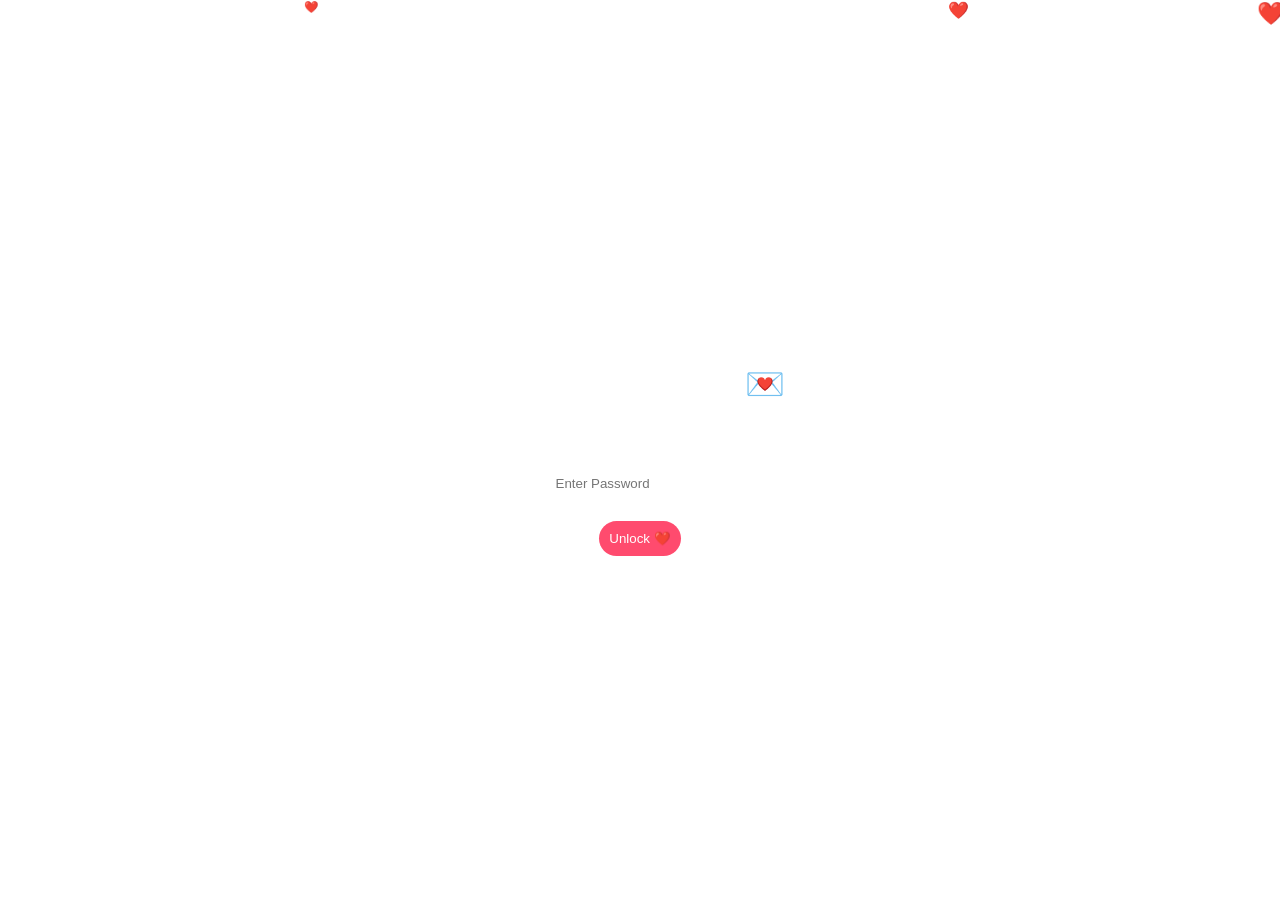
<file: index.html>
<!DOCTYPE html>
<html>
<head>
<title>For Bhoomi ❤️</title>
<link href="https://fonts.googleapis.com/css2?family=Great+Vibes&display=swap" rel="stylesheet">
<link rel="stylesheet" href="style.css">
</head>

<body class="bg1">

<div class="center">
<h1>This is only for Bhoomi 💌</h1>
<p>The name that changed everything...</p>

<input type="password" id="pass" placeholder="Enter Password">
<br><br>
<button onclick="check()">Unlock ❤️</button>
</div>

<script src="script.js"></script>
</body>
</html>
</file>
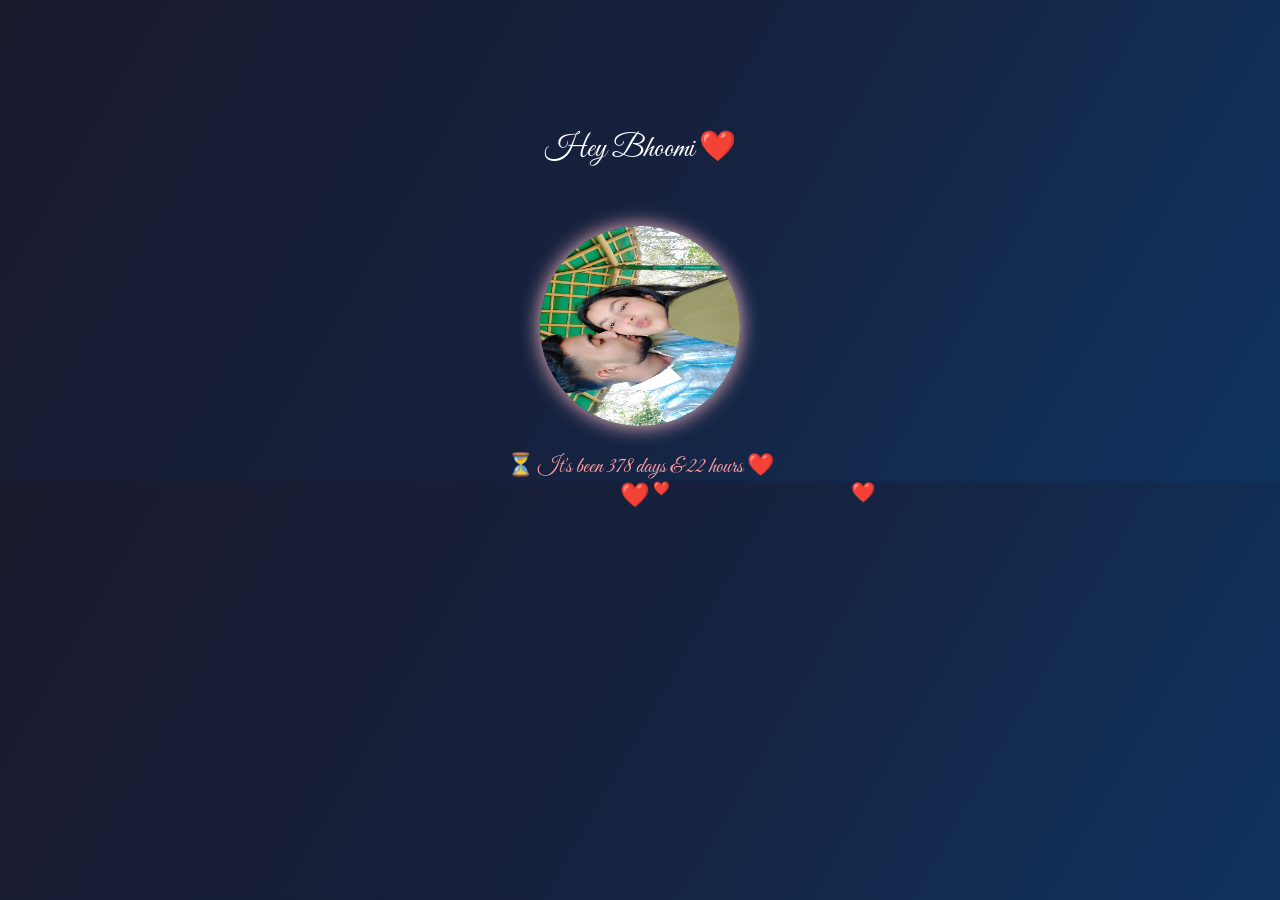
<file: home.html>
<!DOCTYPE html>
<html>
<head>
<title>Bhoomi ❤️</title>
<link href="https://fonts.googleapis.com/css2?family=Great+Vibes&display=swap" rel="stylesheet">
<link rel="stylesheet" href="style.css">
</head>

<body class="bg2">

<div id="content"></div>

<!-- PHOTO SECTION -->
<img src="images/bhoomi.jpg" class="photo">

<div id="counter"></div>

<div id="secret">
💖 You found my hidden message...  
No matter what happens, I will always choose you ❤️
</div>

<script src="script.js"></script>
</body>
</html>
</file>
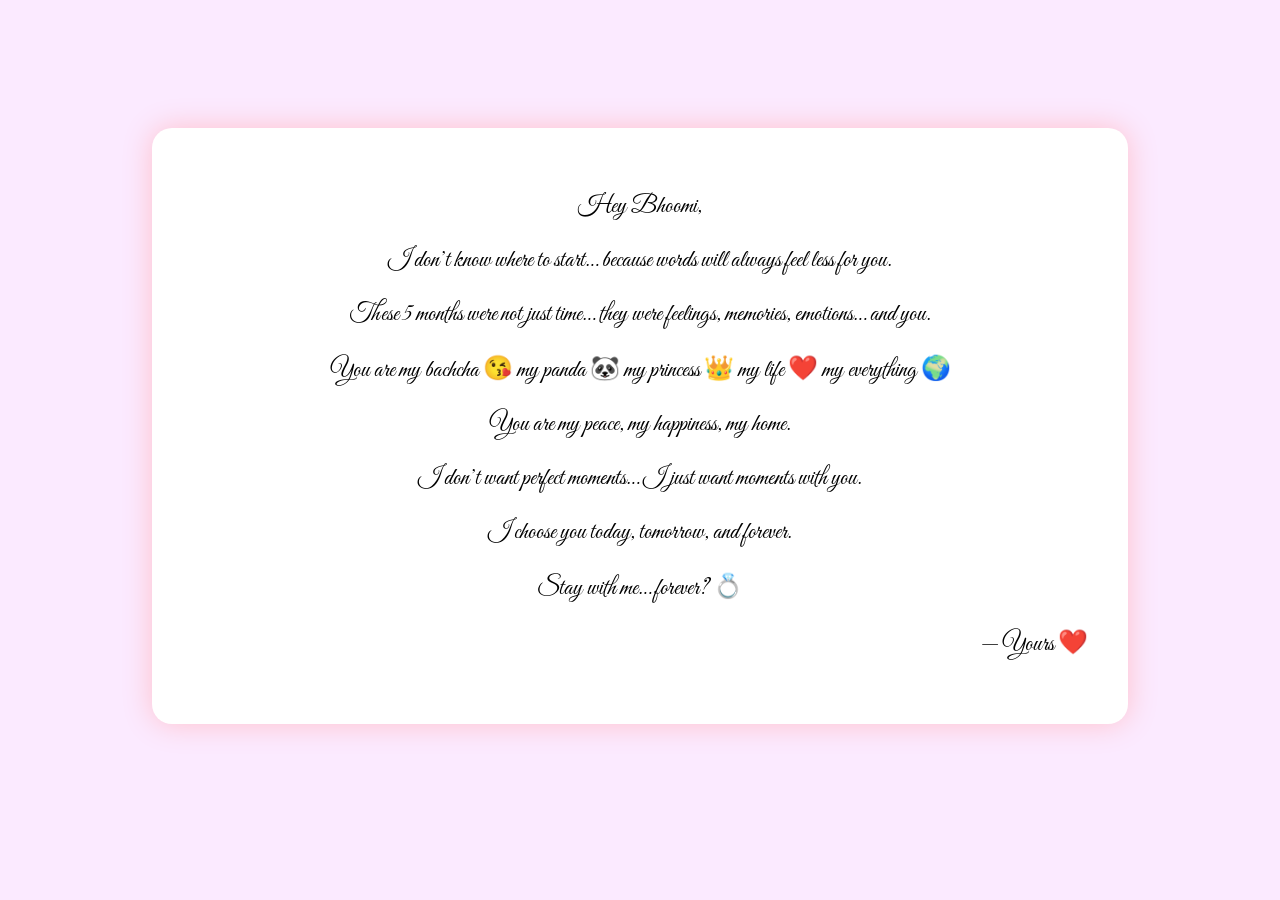
<file: letter.html>
<!DOCTYPE html>
<html>
<head>
<title>My Letter 💖</title>
<link href="https://fonts.googleapis.com/css2?family=Great+Vibes&display=swap" rel="stylesheet">
<link rel="stylesheet" href="style.css">
</head>

<body class="bg3">

<div class="letter">

<p>Hey Bhoomi,</p>

<p>I don’t know where to start… because words will always feel less for you.</p>

<p>These 5 months were not just time… they were feelings, memories, emotions… and you.</p>

<p>You are my bachcha 😘  
my panda 🐼  
my princess 👑  
my life ❤️  
my everything 🌍</p>

<p>You are my peace, my happiness, my home.</p>

<p>I don’t want perfect moments… I just want moments with you.</p>

<p>I choose you today, tomorrow, and forever.</p>

<p>Stay with me… forever? 💍</p>

<p style="text-align:right;">— Yours ❤️</p>

</div>

</body>
</html>
</file>
<file: style.css>
body{
  margin:0;
  font-family:'Great Vibes',cursive;
  color:white;
  text-align:center;
  overflow:hidden;
}

/* BACKGROUNDS */
.bg1{
  background: radial-gradient(circle,#ff9a9e,#fad0c4,#fbc2eb,#a18cd1);
}
.bg2{
  background: linear-gradient(120deg,#1a1a2e,#16213e,#0f3460);
}
.bg3{
  background:#fbeaff;
  color:black;
}

/* CENTER */
.center{
  position:absolute;
  top:50%;
  left:50%;
  transform:translate(-50%,-50%);
}

/* INPUT */
input,button{
  padding:10px;
  border:none;
  border-radius:20px;
}

button{
  background:#ff4b6e;
  color:white;
}

/* HEARTS */
.heart{
  position:absolute;
  animation:float 6s linear infinite;
}

@keyframes float{
  0%{transform:translateY(100vh);}
  100%{transform:translateY(-10vh);}
}

/* TEXT */
#content{
  margin-top:10%;
  font-size:30px;
}

#counter{
  margin-top:20px;
  font-size:22px;
  color:#ff9aa2;
}

#secret{
  display:none;
  margin-top:30px;
  font-size:26px;
}

/* PHOTO */
.photo{
  width:200px;
  height:200px;
  border-radius:50%;
  margin-top:20px;
  box-shadow:0 0 20px pink;
}

/* LETTER */
.letter{
  background:white;
  color:black;
  padding:40px;
  width:70%;
  margin:auto;
  margin-top:10%;
  border-radius:20px;
  box-shadow:0 0 30px pink;
  font-size:24px;
}
</file>
